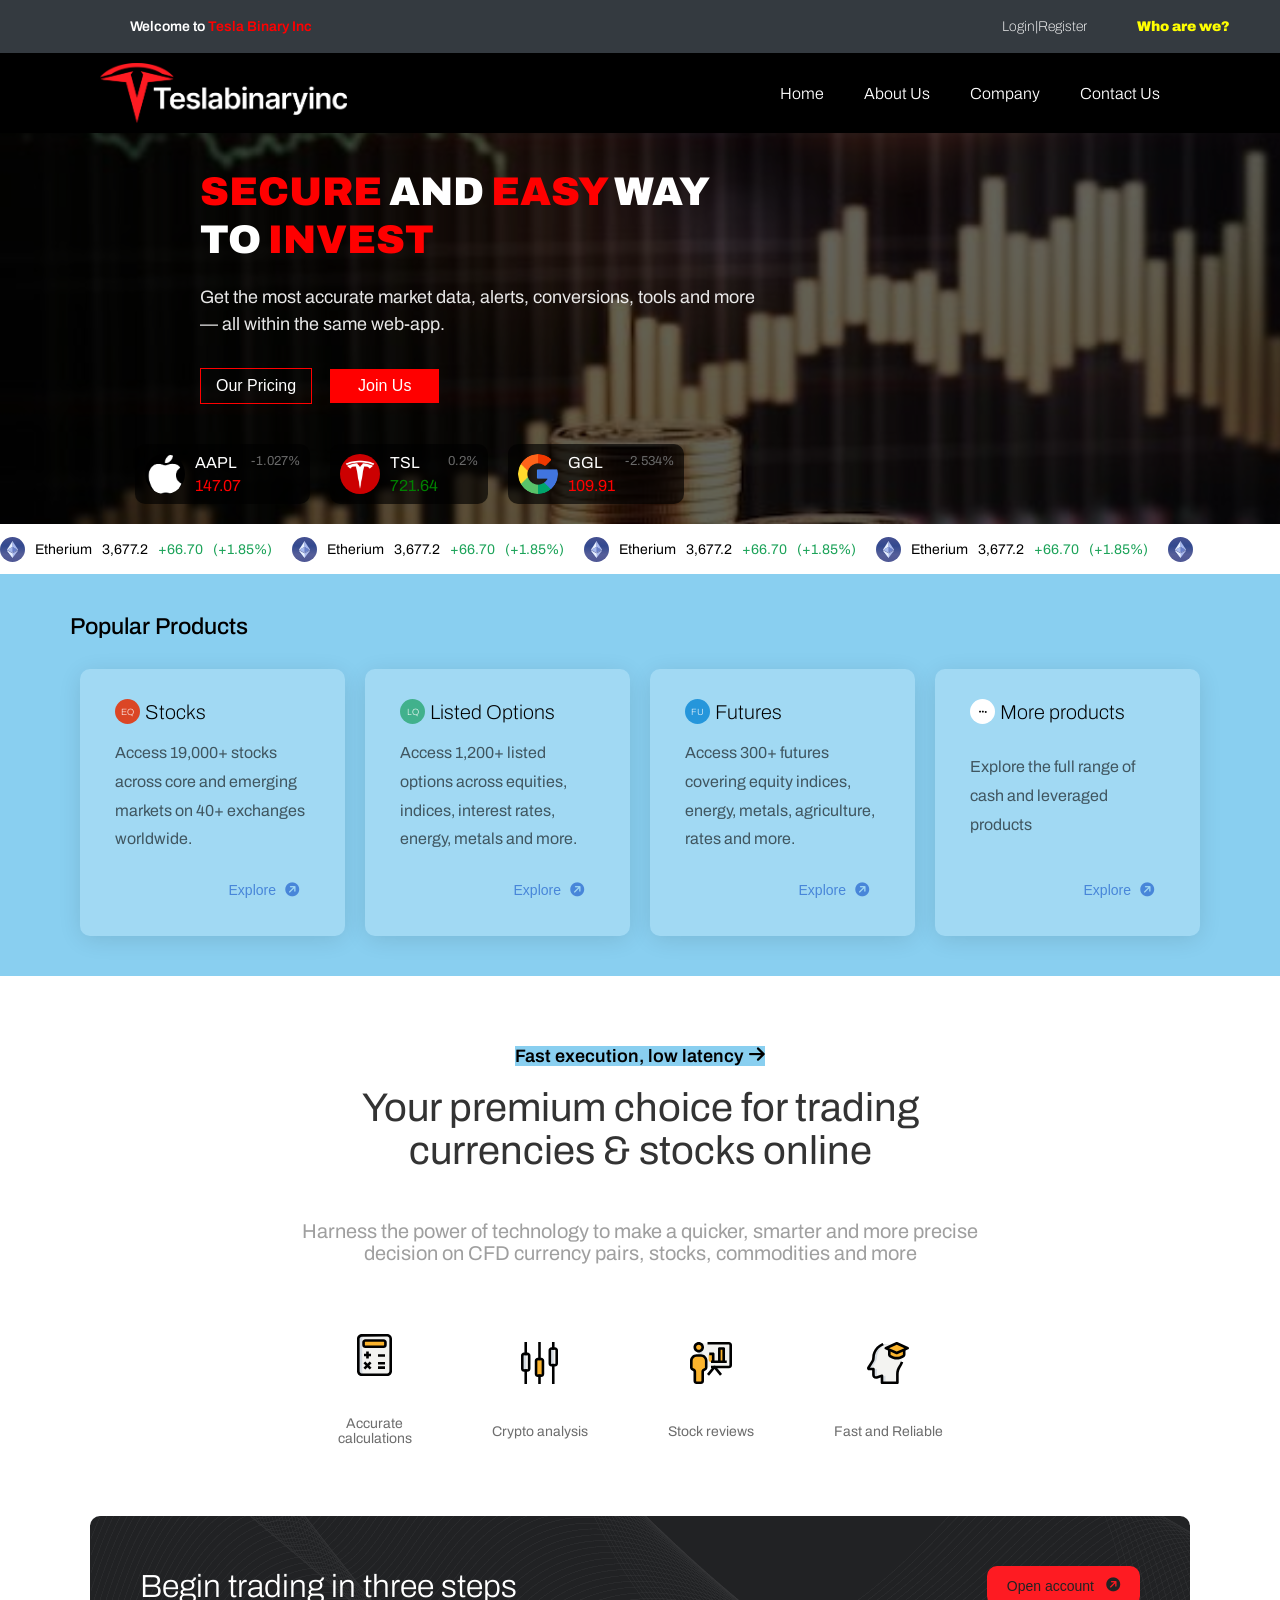
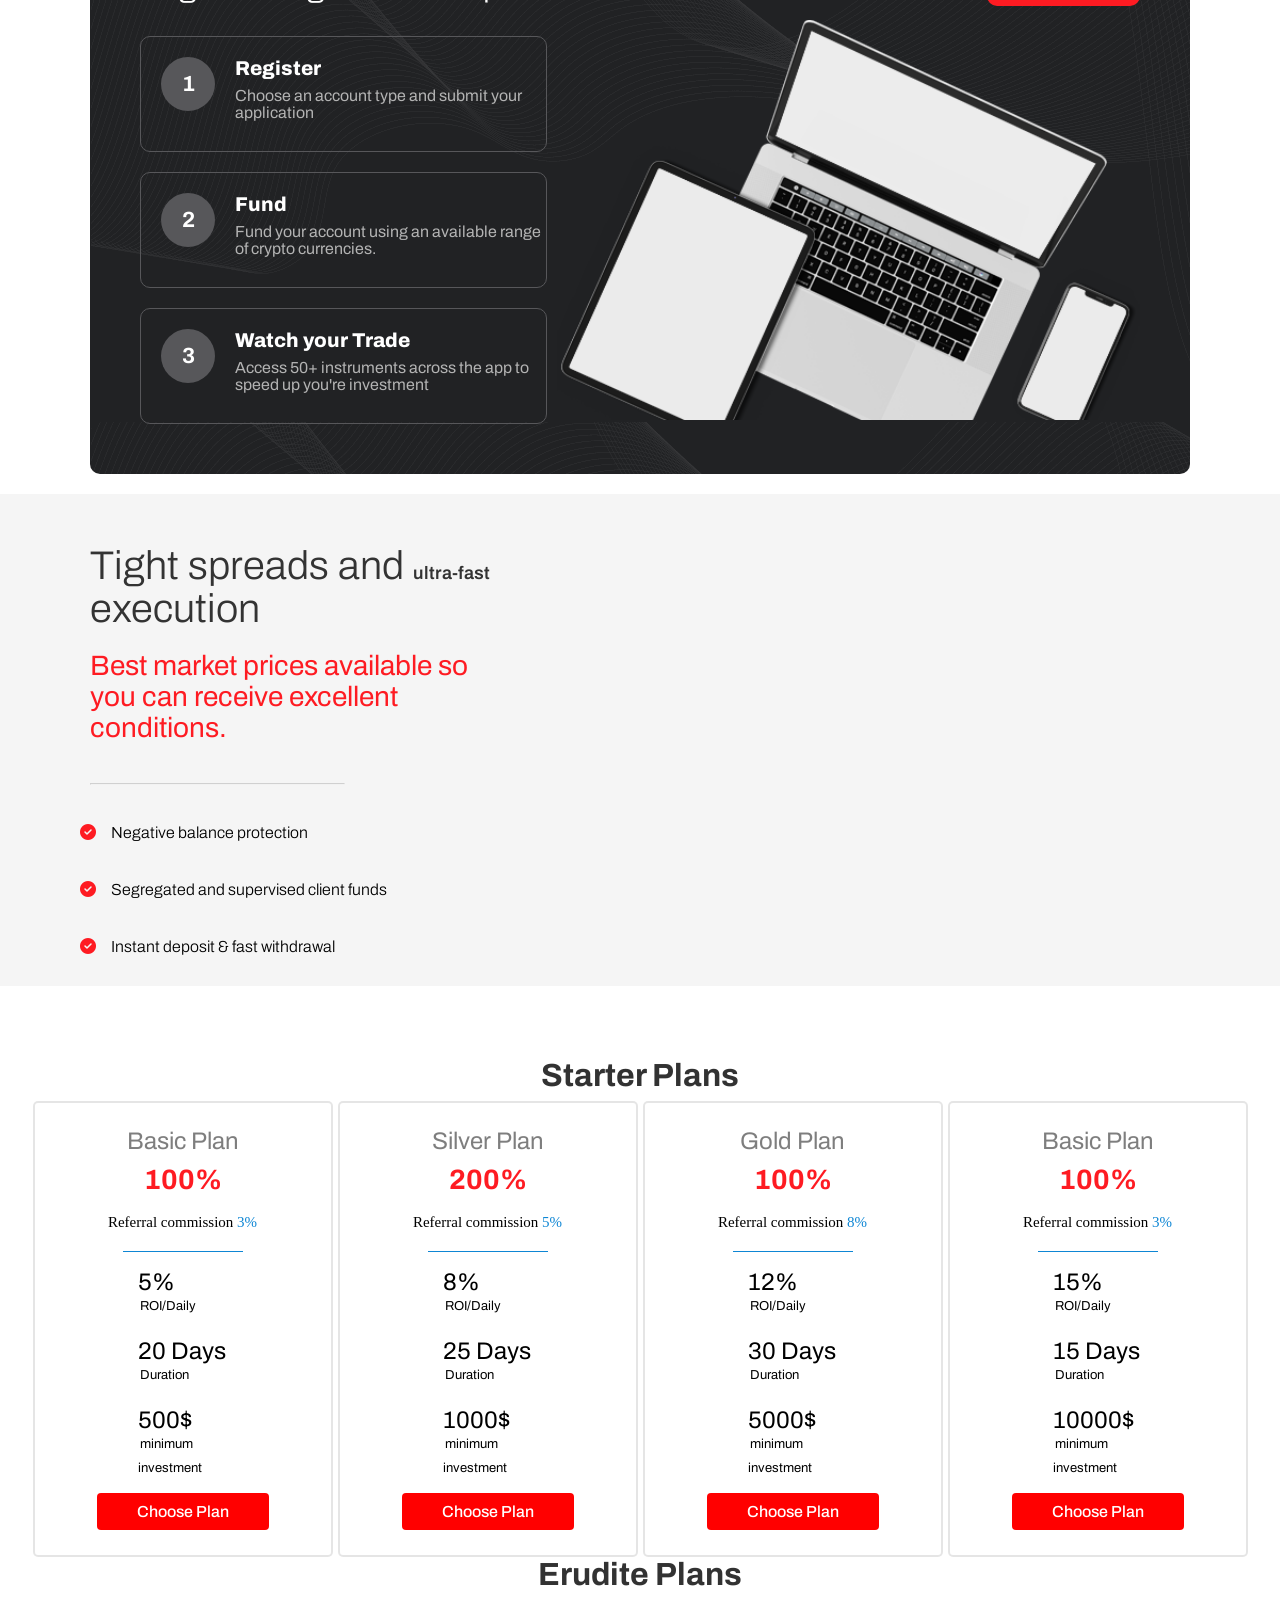
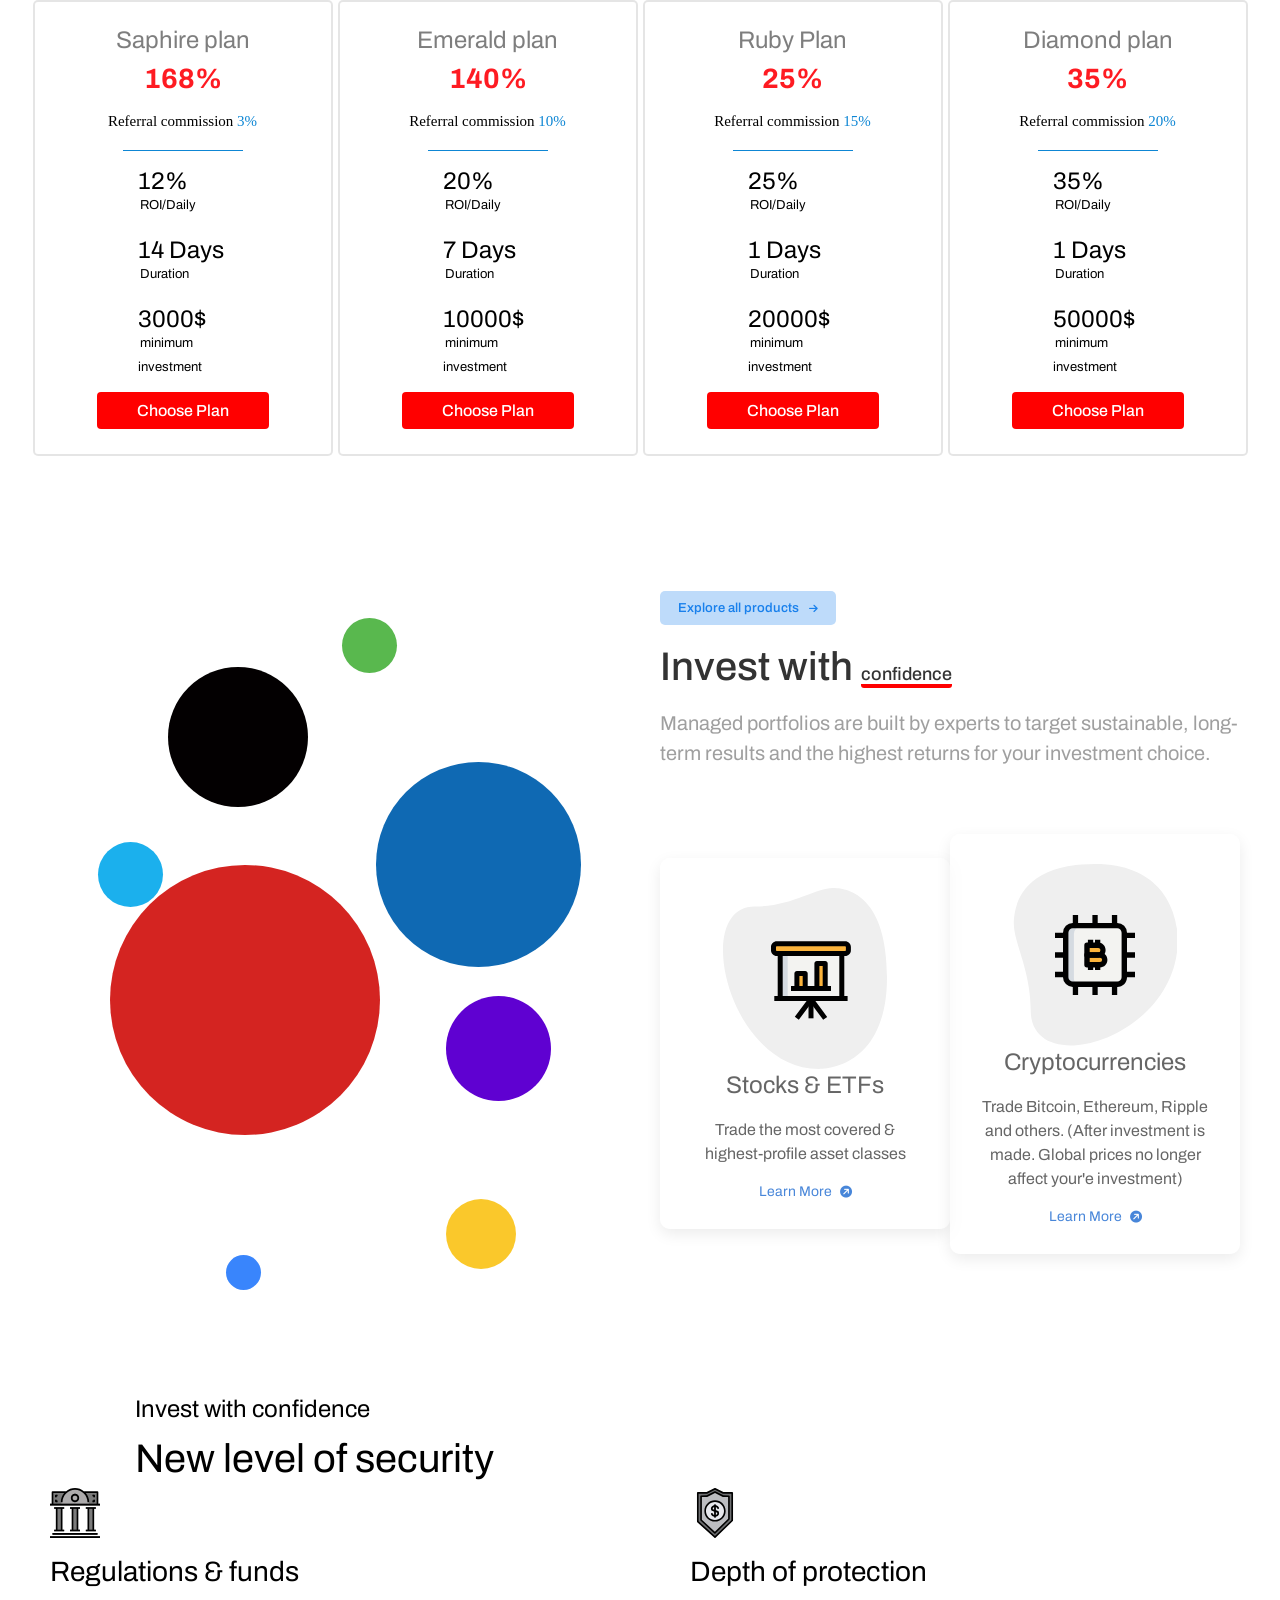
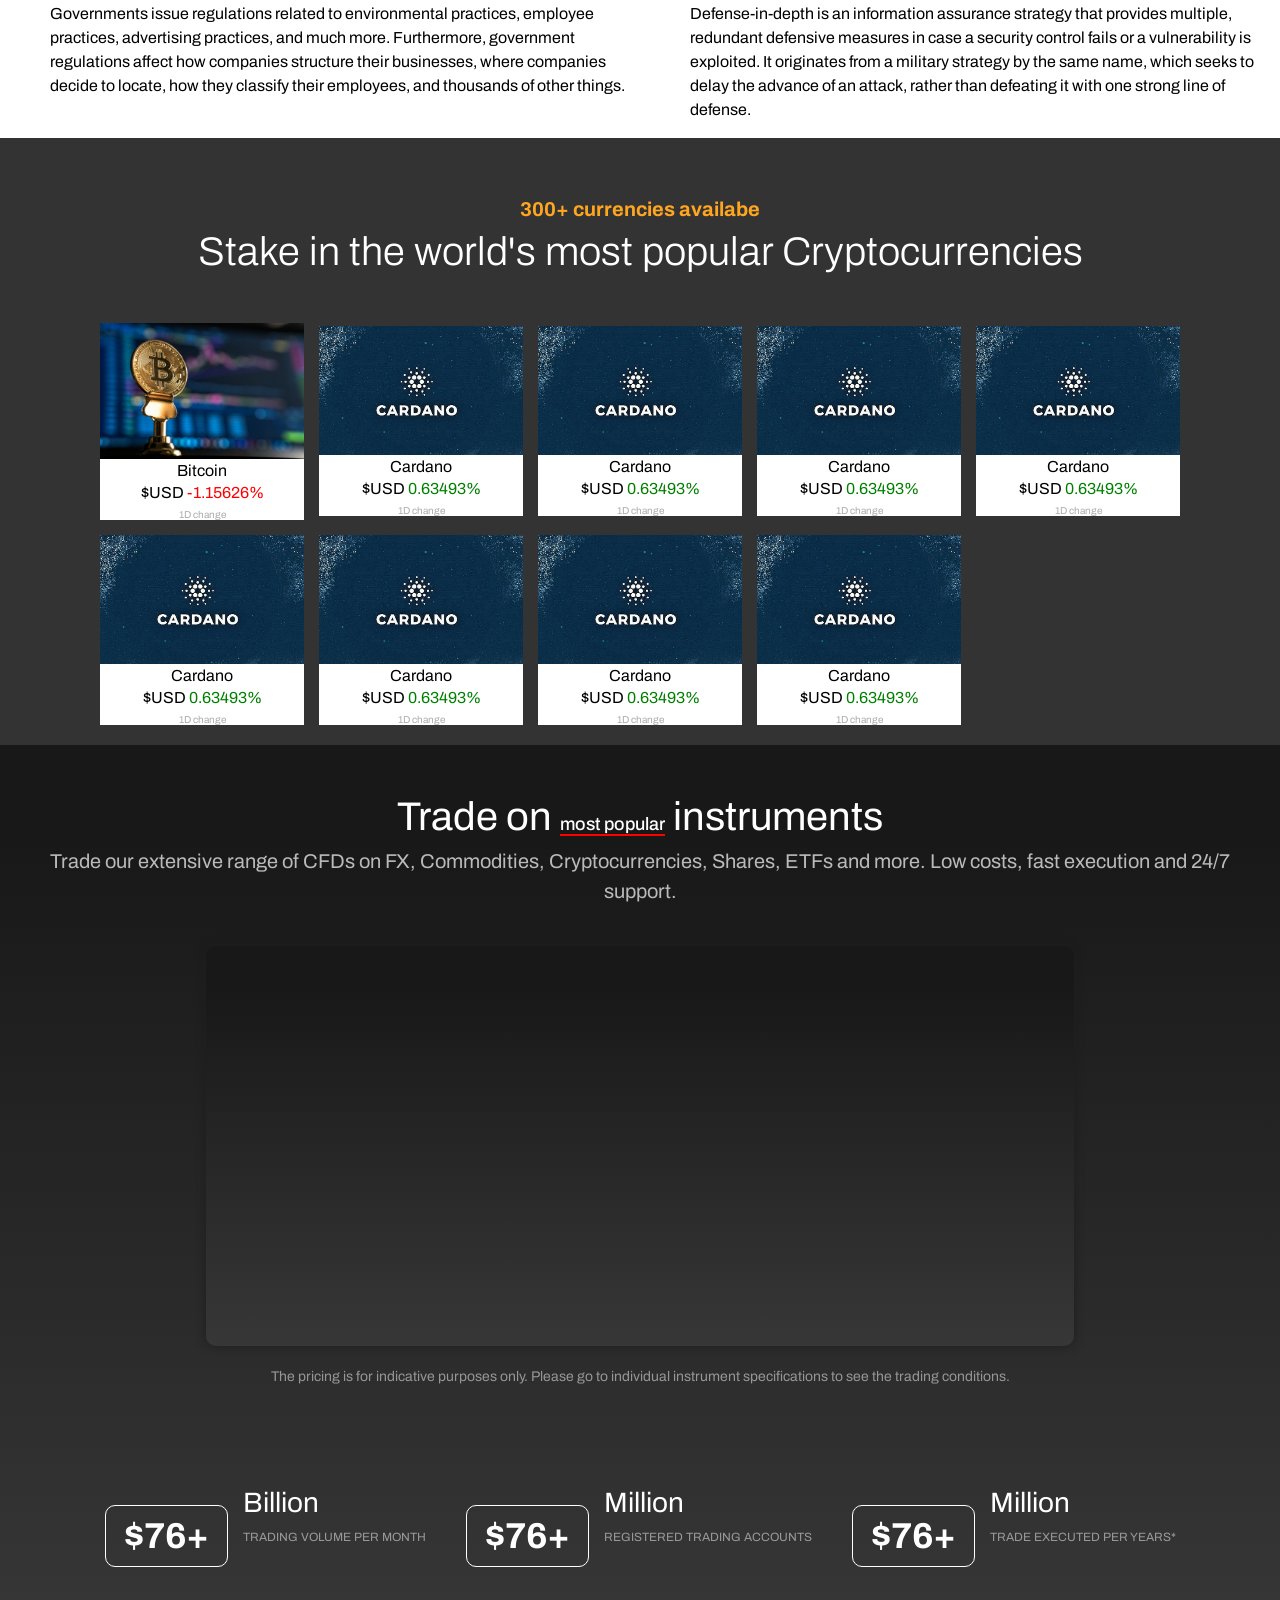
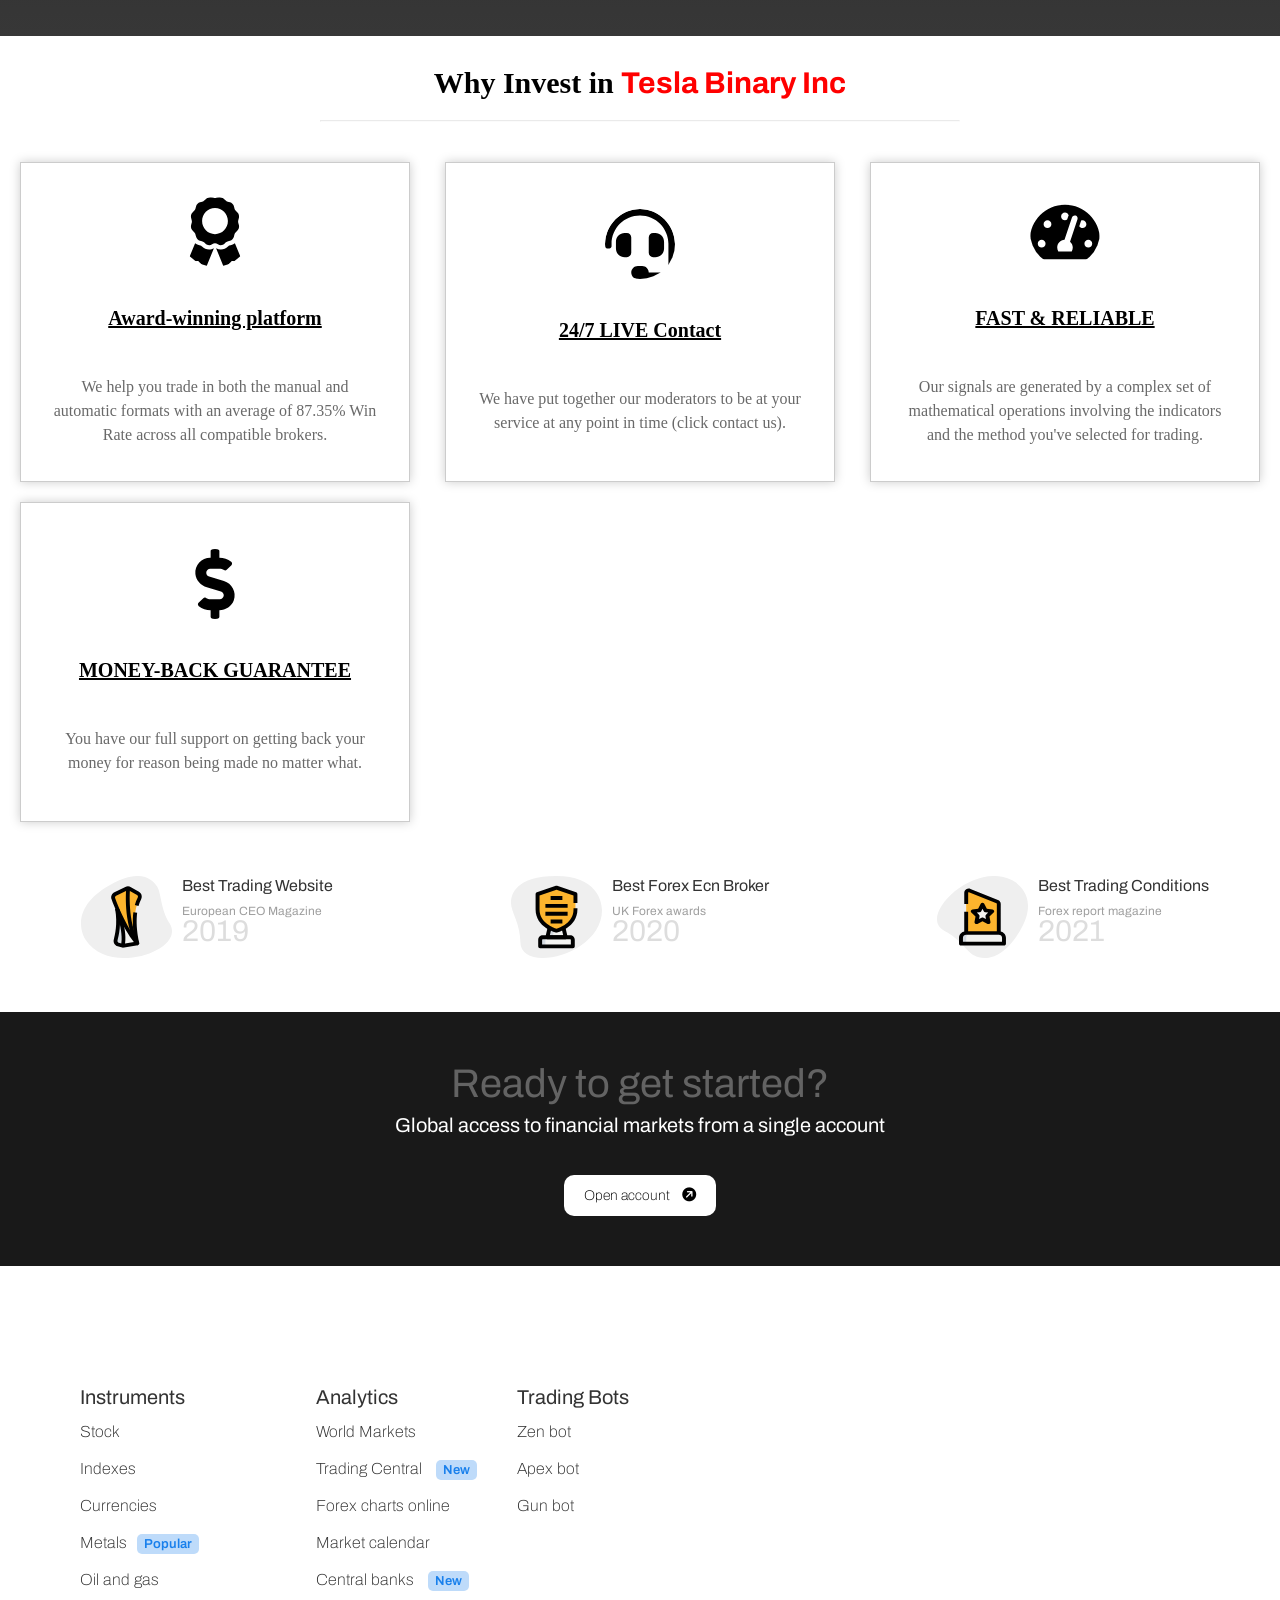
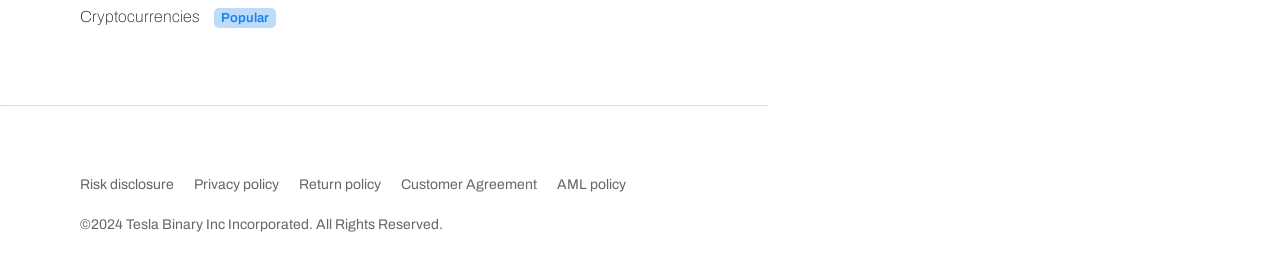
<file: index.html>
<!DOCTYPE html>
<html lang="en">

<head>
    <meta charset="UTF-8">
    <meta name="viewport" content="width=device-width, initial-scale=1.0">
    <title>Tesla Binary Inc</title>
    <link rel="shortcut icon" href="assets/tesla.jpg" type="image/x-icon">
    <link rel="stylesheet" href="style.css">
    <link rel="stylesheet" href="https://cdnjs.cloudflare.com/ajax/libs/font-awesome/6.4.0/css/all.min.css">
</head>

<body>

    <!-- START A CONTAINER -->
    <div class="main">

        <!-- TOP NAVBAR -->
        <div class="top-nav">
            <div class="top-nav-left">
                <p>Welcome to <span>Tesla Binary Inc</span></p>
            </div>
            <div class="top-nav-right">
                <a href="#" class="log">Login|Register</a>
                <a href="#" class="who">Who are we?</a>
            </div>
        </div>

        <!-- MAIN NAVBAR -->
        <nav>
            <img src="assets/2.png" alt="Tesla Logo">

            <ul>
                <li><a href="">Home</a></li>
                <li><a href="">About Us</a></li>
                <li><a href="">Company</a></li>
                <li><a href="">Contact Us</a></li>
            </ul>
        </nav>

        <!-- HERO SESSION -->
        <div class="hero">

            <div class="hero-word">
                <h1><span>SECURE</span> AND <span>EASY</span> WAY <br>
                    TO <span>INVEST</span></h1>
                <p>
                    Get the most accurate market data, alerts, conversions, tools and more <br>
                    — all within the same web-app.
                </p>
                <div class="hero-btns">
                    <button class="hero-btn btn1">Our Pricing</button>
                    <button class="hero-btn btn2">Join Us</button>
                </div>
            </div>
            <div class="hero-cards">
                <div class="card">
                    <img src="assets/apple-logo.png" alt="">
                    <div class="card-info">
                        <p>AAPL</p>
                        <p class="loss">147.07</p>
                    </div>
                    <div class="percent">
                        <p>-1.027%</p>
                    </div>
                </div>
                <div class="card">
                    <img src="assets/tesla.jpg" alt="">
                    <div class="card-info">
                        <p>TSL</p>
                        <p class="gain">721.64</p>
                    </div>
                    <div class="percent">
                        <p>0.2%</p>
                    </div>
                </div>
                <div class="card">
                    <img src="assets/google.png" alt="">
                    <div class="card-info">
                        <p>GGL</p>
                        <p class="loss">109.91</p>
                    </div>
                    <div class="percent">
                        <p>-2.534%</p>
                    </div>
                </div>
            </div>

        </div>



        <!-- SLIDE BAR -->
        <div class="slide">
            <div class="slide-item">
                <img src="assets/XTVCETH.svg" alt="">
                <p>Etherium</p>
                <p>3,677.2</p>
                <p class="gain">+66.70</p>
                <p class="gain">(+1.85%)</p>
            </div>
            <div class="slide-item">
                <img src="assets/XTVCETH.svg" alt="">
                <p>Etherium</p>
                <p>3,677.2</p>
                <p class="gain">+66.70</p>
                <p class="gain">(+1.85%)</p>
            </div>
            <div class="slide-item">
                <img src="assets/XTVCETH.svg" alt="">
                <p>Etherium</p>
                <p>3,677.2</p>
                <p class="gain">+66.70</p>
                <p class="gain">(+1.85%)</p>
            </div>
            <div class="slide-item">
                <img src="assets/XTVCETH.svg" alt="">
                <p>Etherium</p>
                <p>3,677.2</p>
                <p class="gain">+66.70</p>
                <p class="gain">(+1.85%)</p>
            </div>
            <!-- Duplicate for seamless loop -->
            <div class="slide-item">
                <img src="assets/XTVCETH.svg" alt="">
                <!-- <p>Etherium</p>
                <p>3,677.2</p>
                <p class="gain">+66.70</p>
                <p class="gain">(+1.85%)</p> -->
            </div>
            <!-- <div class="slide-item">
                <img src="assets/XTVCETH.svg" alt="">
                <p>Etherium</p>
                <p>3,677.2</p>
                <p class="gain">+66.70</p>
                <p class="gain">(+1.85%)</p>
            </div>
            <div class="slide-item">
                <img src="assets/XTVCETH.svg" alt="">
                <p>Etherium</p>
                <p>3,677.2</p>
                <p class="gain">+66.70</p>
                <p class="gain">(+1.85%)</p>
            </div>
            <div class="slide-item">
                <img src="assets/XTVCETH.svg" alt="">
                <p>Etherium</p>
                <p>3,677.2</p>
                <p class="gain">+66.70</p>
                <p class="gain">(+1.85%)</p>
            </div> -->
        </div>


        <!-- PRODUCT SECTION -->

        <div class="product">
            <h2>Popular Products</h2>
            <div class="product-cards">

                <div class="product-card">
                    <div class="card-head">
                        <div class="product-logo logo1">EQ</div>
                        <h3>Stocks</h3>
                    </div>
                    <p>
                        Access 19,000+ stocks across core and emerging markets on 40+ exchanges worldwide.
                    </p>
                    <a href="#" class="product-btn btn1">
                        Explore
                        <i class="fas fa-arrow-circle-right"></i>
                    </a>
                </div>

                <div class="product-card">
                    <div class="card-head">
                        <div class="product-logo logo2">LQ</div>
                        <h3>Listed Options</h3>
                    </div>
                    <p>Access 1,200+ listed options across equities, indices, interest rates, energy, metals and more.
                    </p>
                    <a href="#" class="product-btn btn2">Explore <i class="fas fa-arrow-circle-right"></i></a>
                </div>

                <div class="product-card">
                    <div class="card-head">
                        <div class="product-logo logo3">FU</div>
                        <h3>Futures</h3>
                    </div>
                    <p>Access 300+ futures covering equity indices, energy, metals, agriculture, rates and more.</p>
                    <a href="#" class="product-btn btn3">Explore <i class="fas fa-arrow-circle-right"></i></a>
                </div>

                <div class="product-card">
                    <div class="card-head">
                        <div class="product-logo logo4"><i class="fas fa-ellipsis-h"></i></div>
                        <h3>More products</h3>
                    </div>
                    <p>Explore the full range of cash and leveraged products</p>
                    <a href="#" class="product-btn btn4">Explore <i class="fas fa-arrow-circle-right"></i></a>
                </div>
            </div>
        </div>


        <!-- PREMIUM SECTION -->

        <div class="premium">

            <span>Fast execution, low latency<i class="fas fa-arrow-right"> </i> </span>

            <h2>Your premium choice for trading <br>currencies & stocks online</h2>
            <p>Harness the power of technology to make a quicker, smarter and more precise <br>
                decision on CFD currency pairs, stocks, commodities and more</p>

            <div class="premium-img-container">
                <div class="premium-img">
                    <img src="assets/in-equity-2-icon-1.svg" alt="Premium Access">
                    <p>Accurate <br>calculations</p>
                </div>
                <div class="premium-img">
                    <img src="assets/in-equity-2-icon-2.svg" alt="Premium Access">
                    <p>Crypto analysis</p>
                </div>
                <div class="premium-img">
                    <img src="assets/in-equity-2-icon-3.svg" alt="Premium Access">
                    <p>Stock reviews</p>
                </div>
                <div class="premium-img">
                    <img src="assets/in-equity-2-icon-4.svg" alt="Premium Access">
                    <p>Fast and Reliable</p>
                </div>

            </div>

        </div>


        <!-- STEPS SECTION -->

        <div class="steps">

            <div class="steps-card">
                <div class="steps-head">
                    <h2>Begin trading in three steps</h2>
                    <button>Open account<i class="fas fa-arrow-circle-right"></i></button>
                </div>
                <div class="step-main">
                    <div class="step-main-left">
                        <div class="step-box">
                            <div class="box-num">
                                <p class="num">1</p>
                            </div>
                            <div class="box-text">
                                <h3>Register</h3>
                                <p>Choose an account type and submit your application</p>
                            </div>
                        </div>
                        <div class="step-box">
                            <div class="box-num">
                                <p class="num">2</p>
                            </div>
                            <div class="box-text">
                                <h3>Fund</h3>
                                <p>Fund your account using an available range of crypto currencies.</p>
                            </div>
                        </div>
                        <div class="step-box">
                            <div class="box-num">
                                <p class="num">3</p>
                            </div>
                            <div class="box-text">
                                <h3>Watch your Trade</h3>
                                <p>Access 50+ instruments across the app to speed up you're investment</p>
                            </div>
                        </div>
                    </div>
                    <div class="step-main-right">
                        <img src="assets/in-equity-12-mockup (1).png" alt="">
                    </div>
                </div>
            </div>

        </div>


        <!--EXECUTION SECTION -->

        <div class="execution">
            <div class="exe-left">
                <h1>Tight spreads and <span>ultra-fast</span> execution</h1>
                <p>Best market prices available so <br> you can receive excellent <br> conditions.</p>
                <hr>
                <ul>
                    <li><i class="fa-solid fa-circle-check"></i>Negative balance protection</li>
                    <li><i class="fa-solid fa-circle-check"></i>Segregated and supervised client funds</li>
                    <li><i class="fa-solid fa-circle-check"></i>Instant deposit & fast withdrawal</li>
                </ul>
            </div>
            <div class="exe-right">
                <!-- TRADINGVIEW CHART WIDGET -->
                <div class="tradingview-widget">
                    <div id="tradingview_chart">
                        <!-- <iframe title="symbol overview TradingView widget" lang="en" id="tradingview_821e0" frameborder="0"
                allowtransparency="true" scrolling="no"
                src="https://s.tradingview.com/embed-widget/symbol-overview/?locale=en#%7B%22symbols%22%3A%5B%5B%22GOOGL%7C1Y%22%5D%5D%2C%22width%22%3A%22100%25%22%2C%22height%22%3A%22387px%22%2C%22colorTheme%22%3A%22dark%22%2C%22gridLineColor%22%3A%22rgba(42%2C%2046%2C%2057%2C%200)%22%2C%22fontColor%22%3A%22%23787b86%22%2C%22scalePosition%22%3A%22no%22%2C%22scaleMode%22%3A%22Normal%22%2C%22chartType%22%3A%22area%22%2C%22lineColor%22%3A%22%232962ff%22%2C%22topColor%22%3A%22rgba(41%2C%2098%2C%20255%2C%200.3)%22%2C%22bottomColor%22%3A%22rgba(41%2C%2098%2C%20255%2C%200)%22%2C%22fontFamily%22%3A%22Trebuchet%20MS%2C%20sans-serif%22%2C%22isTransparent%22%3Atrue%2C%22showFloatingTooltip%22%3Atrue%2C%22page-uri%22%3A%22www.teslabinaryinc.com%2F%23%22%2C%22utm_source%22%3A%22www.teslabinaryinc.com%22%2C%22utm_medium%22%3A%22widget%22%2C%22utm_campaign%22%3A%22symbol-overview%22%7D"
                style="margin: 0px !important; padding: 0px !important; width: 100%; height: 387px;"></iframe> -->
                    </div>
                    <script src="https://s3.tradingview.com/tv.js"></script>
                    <script>
                        new TradingView.MediumWidget(
                            {
                                "symbols": [
                                    [
                                        "GOOGL|1Y"
                                    ]
                                ],
                                "chartOnly": false,
                                "width": "100%",
                                "height": "387",
                                "locale": "en",
                                "colorTheme": "dark",
                                "gridLineColor": "rgba(42, 46, 57, 0)",
                                "fontColor": "#787b86",
                                "isTransparent": true,
                                "autosize": true,
                                "showFloatingTooltip": true,
                                "scalePosition": "no",
                                "scaleMode": "Normal",
                                "fontFamily": "Trebuchet MS, sans-serif",
                                "noTimeScale": false,
                                "chartType": "area",
                                "lineColor": "#2962ff",
                                "bottomColor": "rgba(41, 98, 255, 0)",
                                "topColor": "rgba(41, 98, 255, 0.3)",
                                "container_id": "tradingview-widget"
                            }
                        );</script>
                </div>
            </div>
        </div>


        <!-- PLAN SECTION -->

        <div class="plan">
            <div class="plan-main">
                <h1>Starter Plans</h1>
                <div class="plan-cards">
                    <div class="plan-card">
                        <h2>Basic Plan</h2>
                        <h3>100%</h3>
                        <p>Referral commission <span>3%</span></p>
                        <ul>
                            <li>
                                5%
                                <br><span>ROI/Daily</span>
                            </li>
                            <li>
                                20 Days
                                <br><span>Duration</span>
                            </li>
                            <li>
                                500$
                                <br><span>minimum investment</span>
                            </li>
                        </ul>
                        <button>Choose Plan</button>
                    </div>
                    <div class="plan-card">
                        <h2>Silver Plan</h2>
                        <h3>200%</h3>
                        <p>Referral commission <span>5%</span></p>
                        <ul>
                            <li>
                                8%
                                <br><span>ROI/Daily</span>
                            </li>
                            <li>
                                25 Days
                                <br><span>Duration</span>
                            </li>
                            <li>
                                1000$
                                <br><span>minimum investment</span>
                            </li>
                        </ul>
                        <button>Choose Plan</button>
                    </div>
                    <div class="plan-card">
                        <h2>Gold Plan</h2>
                        <h3>100%</h3>
                        <p>Referral commission <span>8%</span></p>
                        <ul>
                            <li>
                                12%
                                <br><span>ROI/Daily</span>
                            </li>
                            <li>
                                30 Days
                                <br><span>Duration</span>
                            </li>
                            <li>
                                5000$
                                <br><span>minimum investment</span>
                            </li>
                        </ul>
                        <button>Choose Plan</button>
                    </div>
                    <div class="plan-card">
                        <h2>Basic Plan</h2>
                        <h3>100%</h3>
                        <p>Referral commission <span>3%</span></p>
                        <ul>
                            <li>
                                15%
                                <br><span>ROI/Daily</span>
                            </li>
                            <li>
                                15 Days
                                <br><span>Duration</span>
                            </li>
                            <li>
                                10000$
                                <br><span>minimum investment</span>
                            </li>
                        </ul>
                        <button>Choose Plan</button>
                    </div>
                </div>
            </div>

            <!-- FOR THE SECOND BOXES -->
            <div class="plan-main">
                <h1>Erudite Plans</h1>
                <div class="plan-cards">
                    <div class="plan-card">
                        <h2>Saphire plan</h2>
                        <h3>168%</h3>
                        <p>Referral commission <span>3%</span></p>
                        <ul>
                            <li>
                                12%
                                <br><span>ROI/Daily</span>
                            </li>
                            <li>
                                14 Days
                                <br><span>Duration</span>
                            </li>
                            <li>
                                3000$
                                <br><span>minimum investment</span>
                            </li>
                        </ul>
                        <button>Choose Plan</button>
                    </div>
                    <div class="plan-card">
                        <h2>Emerald plan</h2>
                        <h3>140%</h3>
                        <p>Referral commission <span>10%</span></p>
                        <ul>
                            <li>
                                20%
                                <br><span>ROI/Daily</span>
                            </li>
                            <li>
                                7 Days
                                <br><span>Duration</span>
                            </li>
                            <li>
                                10000$
                                <br><span>minimum investment</span>
                            </li>
                        </ul>
                        <button>Choose Plan</button>
                    </div>
                    <div class="plan-card">
                        <h2>Ruby Plan</h2>
                        <h3>25%</h3>
                        <p>Referral commission <span>15%</span></p>
                        <ul>
                            <li>
                                25%
                                <br><span>ROI/Daily</span>
                            </li>
                            <li>
                                1 Days
                                <br><span>Duration</span>
                            </li>
                            <li>
                                20000$
                                <br><span>minimum investment</span>
                            </li>
                        </ul>
                        <button>Choose Plan</button>
                    </div>
                    <div class="plan-card">
                        <h2>Diamond plan</h2>
                        <h3>35%</h3>
                        <p>Referral commission <span>20%</span></p>
                        <ul>
                            <li>
                                35%
                                <br><span>ROI/Daily</span>
                            </li>
                            <li>
                                1 Days
                                <br><span>Duration</span>
                            </li>
                            <li>
                                50000$
                                <br><span>minimum investment</span>
                            </li>
                        </ul>
                        <button>Choose Plan</button>
                    </div>
                </div>

            </div>

        </div>


        <!-- explore section -->
        <div class="explore">
            <div class="explore-left">
                <div class="circle1">
                    <img src="assets/in-equity-7-symbol-1.svg" alt="" class="cir-img">
                </div>
                <div class="circle2">
                    <img src="assets/in-equity-7-symbol-2.svg" alt="" class="cir-img">
                </div>
                <div class="circle3">
                    <img src="assets/in-equity-7-symbol-3.svg" alt="" class="cir-img">
                </div>
                <div class="circle4">
                    <img src="assets/in-equity-7-symbol-4.svg" alt="" class="cir-img">
                </div>
                <div class="circle5"></div>
                <div class="circle6"></div>
                <div class="circle7"></div>
                <div class="circle8"></div>
            </div>
            <div class="explore-right">
                <span id="expo">Explore all products<i class="fas fa-arrow-right"></i></span>
                <h1>Invest with <span>confidence</span></h1>
                <p>Managed portfolios are built by experts to target sustainable, long-term results and the highest
                    returns for your investment choice.</p>
                <div class="right-box">
                    <div class="box1">
                        <img src="assets/in-equity-7-icon-1.svg" alt="">
                        <h3>Stocks & ETFs</h3>
                        <p>Trade the most covered & highest-profile asset classes</p>
                        <a href="#">Learn More<i class="fas fa-arrow-circle-right"></i></a>
                    </div>
                    <div class="box1">
                        <img src="assets/in-equity-7-icon-2.svg" alt="">
                        <h3>Cryptocurrencies</h3>
                        <p>Trade Bitcoin, Ethereum, Ripple and others. (After investment is made. Global prices no
                            longer affect your'e investment)</p>
                        <a href="#">Learn More<i class="fas fa-arrow-circle-right"></i></a>
                    </div>
                </div>
            </div>
        </div>


        <!-- SECURITY SECTION -->

        <div class="sec">
            <h3>Invest with confidence</h3>
            <h1>New level of security</h1>
            <div class="sec-box">
                <div class="sec1">
                    <img src="assets/strong regulatory.svg" alt="">
                    <h2>Regulations & funds</h2>
                    <p>Governments issue regulations related to environmental practices, employee practices, advertising
                        practices, and much more. Furthermore, government regulations affect how companies structure
                        their businesses, where companies decide to locate, how they classify their employees, and
                        thousands of other things.</p>
                </div>
                <div class="sec2">
                    <img src="assets/secure.svg" alt="">
                    <h2>Depth of protection</h2>
                    <p>Defense-in-depth is an information assurance strategy that provides multiple, redundant defensive
                        measures in case a security control fails or a vulnerability is exploited. It originates from a
                        military strategy by the same name, which seeks to delay the advance of an attack, rather than
                        defeating it with one strong line of defense.</p>
                </div>
            </div>
        </div>


        <!--  STAKE SECTION   -->

        <div class="stake">
            <p id="yellow">300+ currencies availabe</p>
            <h1>Stake in the world's most popular Cryptocurrencies</h1>
            <div class="stake-cards">
                <div class="stake-card">
                    <img src="assets/bitcoin (1).jpg" alt="">
                    <h3>Bitcoin</h3>
                    <p>$USD <span id="loss">-1.15626%</span></p>
                    <p class="below">1D change</p>
                </div>
                <div class="stake-card">
                    <img src="assets/cardano.jpg" alt="">
                    <h3>Cardano</h3>
                    <p>$USD <span id="gain">0.63493%</span></p>
                    <p class="below">1D change</p>
                </div>
                <div class="stake-card">
                    <img src="assets/cardano.jpg" alt="">
                    <h3>Cardano</h3>
                    <p>$USD <span id="gain">0.63493%</span></p>
                    <p class="below">1D change</p>
                </div>
                <div class="stake-card">
                    <img src="assets/cardano.jpg" alt="">
                    <h3>Cardano</h3>
                    <p>$USD <span id="gain">0.63493%</span></p>
                    <p class="below">1D change</p>
                </div>
                <div class="stake-card">
                    <img src="assets/cardano.jpg" alt="">
                    <h3>Cardano</h3>
                    <p>$USD <span id="gain">0.63493%</span></p>
                    <p class="below">1D change</p>
                </div>
                <div class="stake-card">
                    <img src="assets/cardano.jpg" alt="">
                    <h3>Cardano</h3>
                    <p>$USD <span id="gain">0.63493%</span></p>
                    <p class="below">1D change</p>
                </div>
                <div class="stake-card">
                    <img src="assets/cardano.jpg" alt="">
                    <h3>Cardano</h3>
                    <p>$USD <span id="gain">0.63493%</span></p>
                    <p class="below">1D change</p>
                </div>
                <div class="stake-card">
                    <img src="assets/cardano.jpg" alt="">
                    <h3>Cardano</h3>
                    <p>$USD <span id="gain">0.63493%</span></p>
                    <p class="below">1D change</p>
                </div>
                <div class="stake-card">
                    <img src="assets/cardano.jpg" alt="">
                    <h3>Cardano</h3>
                    <p>$USD <span id="gain">0.63493%</span></p>
                    <p class="below">1D change</p>
                </div>
            </div>
        </div>


        <!-- INSTRUMENT SECTION -->

        <div class="instru">
            <h1>Trade on <span>most popular</span> instruments</h1>
            <p>Trade our extensive range of CFDs on FX, Commodities, Cryptocurrencies, Shares, ETFs and
                more. Low costs, fast execution and 24/7 support.</p>
            <div class="outer-container">
                <div class="inner-container">
                    <div id="tradingview_a4d66" style="height: 100%;"><iframe title="symbol overview TradingView widget"
                            lang="en" id="tradingview_132cd" frameborder="0" allowtransparency="true" scrolling="no"
                            src="https://s.tradingview.com/embed-widget/symbol-overview/?locale=en#%7B%22symbols%22%3A%5B%5B%22Apple%22%2C%22AAPL%7C1D%22%5D%5D%2C%22width%22%3A%22100%25%22%2C%22height%22%3A%22100%25%22%2C%22colorTheme%22%3A%22light%22%2C%22gridLineColor%22%3A%22rgba(240%2C%20243%2C%20250%2C%200.06)%22%2C%22fontColor%22%3A%22%23787b86%22%2C%22scalePosition%22%3A%22right%22%2C%22scaleMode%22%3A%22Normal%22%2C%22chartType%22%3A%22line%22%2C%22fontFamily%22%3A%22-apple-system%2C%20BlinkMacSystemFont%2C%20Trebuchet%20MS%2C%20Roboto%2C%20Ubuntu%2C%20sans-serif%22%2C%22valuesTracking%22%3A%221%22%2C%22isTransparent%22%3Atrue%2C%22page-uri%22%3A%22www.teslabinaryinc.com%2F%23%22%2C%22utm_source%22%3A%22www.teslabinaryinc.com%22%2C%22utm_medium%22%3A%22widget_new%22%2C%22utm_campaign%22%3A%22symbol-overview%22%7D"
                            style="margin: 0px !important; padding: 0px !important; width: 100%; height: 100%;"></iframe>
                    </div>
                    <div class="tradingview-widget-copyright" style="width: 100%;"><a
                            href="https://www.tradingview.com/symbols/AAPL/?utm_source=www.teslabinaryinc.com&amp;utm_medium=widget_new&amp;utm_campaign=symbol-overview"
                            rel="noopener" target="_blank"></a></div>
                    <script type="text/javascript" src="https://s3.tradingview.com/tv.js"></script>
                    <script type="text/javascript">
                        new TradingView.MediumWidget(
                            {
                                "symbols": [
                                    [
                                        "Apple",
                                        "AAPL|1D"
                                    ]
                                ],
                                "chartOnly": false,
                                "width": "100%",
                                "height": "100%",
                                "locale": "en",
                                "colorTheme": "light",
                                "isTransparent": true,
                                "autosize": true,
                                "showVolume": false,
                                "hideDateRanges": false,
                                "scalePosition": "right",
                                "scaleMode": "Normal",
                                "fontFamily": "-apple-system, BlinkMacSystemFont, Trebuchet MS, Roboto, Ubuntu, sans-serif",
                                "noTimeScale": false,
                                "valuesTracking": "1",
                                "chartType": "line",
                                "fontColor": "#787b86",
                                "gridLineColor": "rgba(240, 243, 250, 0.06)",
                                "container_id": "tradingview_a4d66",
                                "colorTheme": "light"
                            }
                        );
                    </script>
                </div>
            </div>

            <p class="bottom">The pricing is for indicative purposes only. Please go to individual instrument
                specifications to see the
                trading conditions.</p>
            <div class="trade-boxes">
                <div class="trade-box">
                    <div class="num">$76+</div>
                    <div class="text">
                        <h3>Billion</h3>
                        <p>TRADING VOLUME PER MONTH</p>
                    </div>
                </div>
                <div class="trade-box">
                    <div class="num">$76+</div>
                    <div class="text">
                        <h3>Million</h3>
                        <p>REGISTERED TRADING ACCOUNTS</p>
                    </div>
                </div>
                <div class="trade-box">
                    <div class="num">$76+</div>
                    <div class="text">
                        <h3>Million</h3>
                        <p>TRADE EXECUTED PER YEARS*</p>
                    </div>
                </div>
            </div>

        </div>


        <!-- WHY SECTION -->

        <div class="why">
            <h1>Why Invest in <span>Tesla Binary Inc</span></h1>
            <hr>
            <div class="boxes">
                <div class="box">
                    <img src="assets/award-solid.svg" alt="">
                    <h3>Award-winning platform</h3>
                    <p>
                        We help you trade in both the manual and automatic formats with an average of 87.35% Win Rate
                        across all compatible brokers.
                    </p>
                </div>
                <div class="box">
                    <img src="assets/headset-solid.svg" alt="">
                    <h3>24/7 LIVE Contact</h3>
                    <p>
                        We have put together our moderators to be at your service at any point in time (click contact
                        us).
                    </p>
                </div>
                <div class="box">
                    <img src="assets/tachometer-alt-solid.svg" alt="">
                    <h3>FAST & RELIABLE</h3>
                    <p>
                        Our signals are generated by a complex set of mathematical operations involving the indicators
                        and the method you've selected for trading.
                    </p>
                </div>
                <div class="box">
                    <img src="assets/dollar-sign-solid.svg" alt="">
                    <h3>MONEY-BACK GUARANTEE</h3>
                    <p>
                        You have our full support on getting back your money for reason being made no matter what.
                    </p>
                </div>
            </div>
            <div class="why-award-boxes">
                <div class="why-box">
                    <img src="assets/in-equity-5-award-1.svg" alt="">
                    <div class="text">
                        <h4>Best Trading Website</h4>
                        <p>European CEO Magazine</p>
                        <h2>2019</h2>
                    </div>
                </div>
                <div class="why-box">
                    <img src="assets/in-equity-5-award-2.svg" alt="">
                    <div class="text">
                        <h4>Best Forex Ecn Broker</h4>
                        <p>UK Forex awards</p>
                        <h2>2020</h2>
                    </div>
                </div>
                <div class="why-box">
                    <img src="assets/in-equity-5-award-3.svg" alt="">
                    <div class="text">
                        <h4>Best Trading Conditions</h4>
                        <p>Forex report magazine</p>
                        <h2>2021</h2>
                    </div>
                </div>
            </div>
        </div>


        <!-- GET STARTED SECTION -->

        <div class="get-start">
            <h1>Ready to get started?</h1>
            <p>Global access to financial markets from a single account</p>
            <button>Open account<i class="fas fa-arrow-circle-right"></i></button>
        </div>


        <!-- SUB FOOTER SECTION -->

        <div class="sub-footer">
            <div class="footer-box">
                <h2>Instruments</h2>
                <ul>
                    <li><a href="#">Stock</a></li>
                    <li><a href="#">Indexes</a></li>
                    <li><a href="#">Currencies</a></li>
                    <li><a href="#">Metals<span>Popular</span></a></li>
                    <li><a href="#">Oil and gas</a></li>
                    <li><a href="#">Cryptocurrencies <span>Popular</span></a></li>
                </ul>
            </div>
            <div class="footer-box">
                <h2>Analytics</h2>
                <ul>
                    <li><a href="#">World Markets</a></li>
                    <li><a href="#">Trading Central <span>New</span></a></li>
                    <li><a href="#">Forex charts online</a></li>
                    <li><a href="#">Market calendar</a></li>
                    <li><a href="#">Central banks <span>New</span></a></li>
                </ul>
            </div>
            <div class="footer-box">
                <h2>Trading Bots</h2>
                <ul>
                    <li><a href="#">Zen bot</a></li>
                    <li><a href="#">Apex bot</a></li>
                    <li><a href="#">Gun bot</a></li>
                </ul>
            </div>
        </div>

        <hr class="hr-line">


        <!-- FOOTER -->

        <footer>
            <ul>
                <li>Risk disclosure</li>
                <li>Privacy policy</li>
                <li>Return policy</li>
                <li>Customer Agreement</li>
                <li>AML policy</li>
            </ul>
            <div class="footer1">
                <p>&copy;2024 Tesla Binary Inc Incorporated. All Rights Reserved.</p>   
            </div>
            
        </footer>




    </div> <!-- END OF CONTAINER  -->








</body>

</html>
</file>
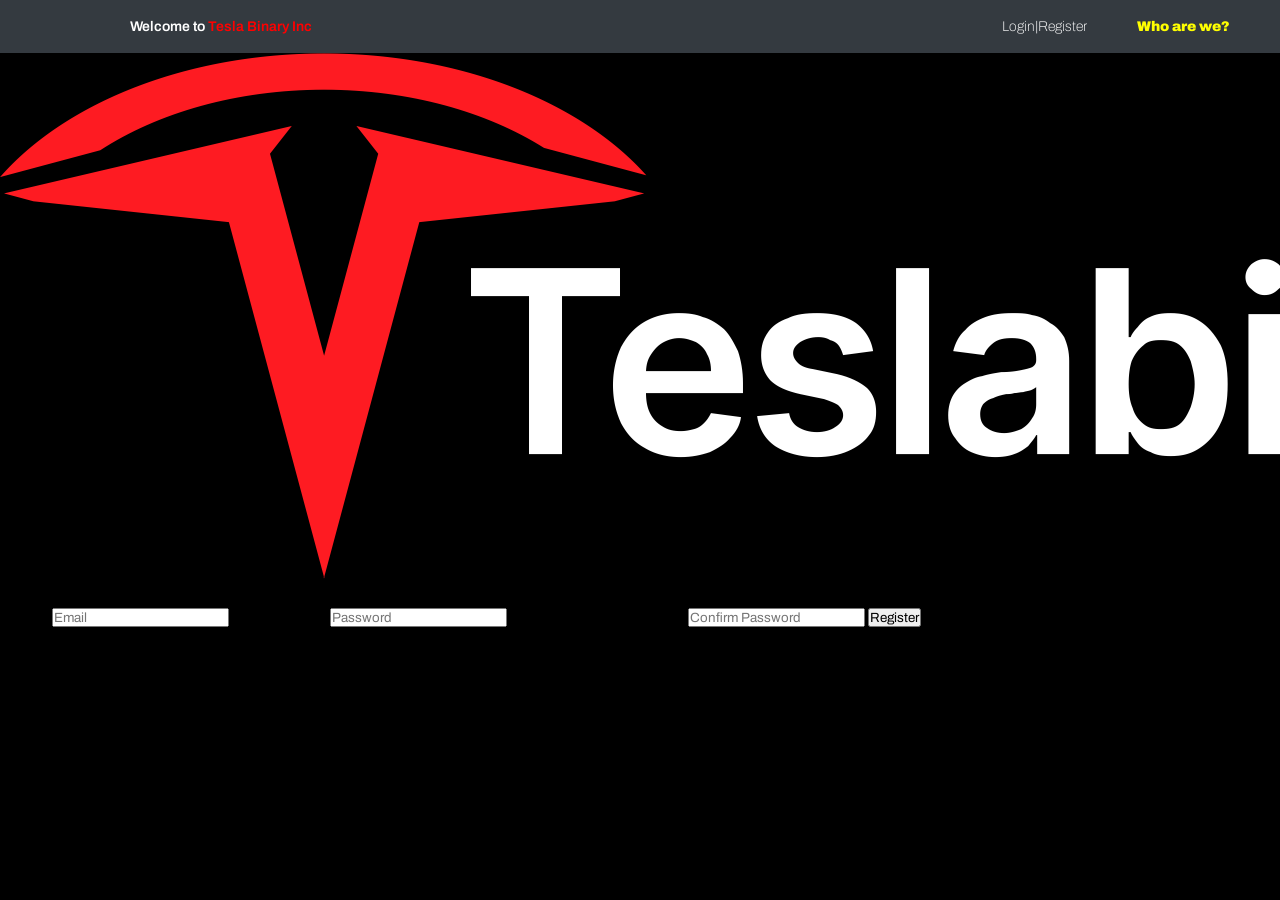
<file: reg.html>
<!DOCTYPE html>
<html lang="en">

<head>
    <meta charset="UTF-8">
    <meta name="viewport" content="width=device-width, initial-scale=1.0">
    <title>Document</title>
    <link rel="stylesheet" href="style.css">
    <link rel="stylesheet" href="login.css">

</head>

<body>


    <!-- TOP NAVBAR -->
    <div class="top-nav">
        <div class="top-nav-left">
            <p>Welcome to <span>Tesla Binary Inc</span></p>
        </div>
        <div class="top-nav-right">
            <a href="#" class="log">Login|Register</a>
            <a href="#" class="who">Who are we?</a>
        </div>
    </div>

    <!-- THE FORM -->
    <form>
        <div class="form-logo">
            <img src="assets/2.png" alt="Tesla Logo">
        </div>
        <h2>Register Here</h2>
        <label>EMAIL</label>
        <input type="email" placeholder="Email" required>
        <label>PASSWORD</label>
        <input type="password" placeholder="Password" required>
        <label>CONFIRM PASSWORD</label>
        <input type="password" placeholder="Confirm Password" required>
        <button type="submit">Register</button>

    </form>


</body>

</html>
</file>
<file: style.css>
@import url('https://fonts.googleapis.com/css2?family=Archivo:wght@400;500;600;700&display=swap');

*{
    margin: 0;
    padding: 0;
    box-sizing: border-box;
    font-family: 'Archivo', sans-serif;
}
*::-webkit-scrollbar{
    display: none;
}

a{
    text-decoration: none;
}

.fa-arrow-circle-right{
    transform: rotate(-45deg);
    transition: all .2s ease-in-out;
}

    /* TOP NAVBAR */

.top-nav{
    display: flex;
    justify-content: space-between;
    align-items: center;
    padding: 19px 50px 19px 130px;
    background-color: rgb(52, 58, 64);
    color: white;
    font-size: 15px;
}
.top-nav .top-nav-left{
    font-weight: 600;
    font-size: 14px;
}
.top-nav .top-nav-left span{
    color: red;
}
.top-nav .top-nav-right{
    display: flex;
    gap: 50px;
}
.top-nav .top-nav-right .log{
    color: white;
    font-weight: 100;
    font-size: 14px;
}
.top-nav .top-nav-right .who{
    color: yellow;
    font-weight: 900;
    font-size: 14px;
}


    /* MAIN NAVBAR */

.main nav{
    display: flex;
    justify-content: space-between;
    align-items: center;
    background-color: black;
    padding: 10px 120px 10px 100px;
}
.main nav img{
    height: 60px;
}
.main nav ul{
    display: flex;
    gap: 40px;
}
.main nav ul li a{
    color: white;
    font-size: 16px;
    font-weight: 300;
}


    /* HERO SECTION */

.main .hero{
    display: flex;
    flex-direction: column;
    justify-content: center;
    padding: 20px 135px;
    background-color: rgba(0, 0, 0, 0.616);
    background-image: url('assets/bg1.jpg');
    background-size: cover;
    background-repeat: no-repeat;
    background-attachment: fixed;
    background-position: center;
    background-blend-mode: multiply;
    overflow: hidden;
}
.main .hero .hero-word{
    padding-left: 65px;
    padding-top: 15px;
}
.main .hero .hero-word h1{
    font-size: 40px;
    font-weight: 900;
    line-height: 1.2;
    margin-bottom: 20px;
    color: white;
}
.main .hero .hero-word span{
    color: red;
}
.main .hero .hero-word p{
    color: white;
    font-size: 18px;
    margin-bottom: 30px;
    line-height: 1.5;
    opacity: 0.9;
}
.main .hero .hero-word .hero-btn{
    padding: 8px 15px;
    margin-right: 15px;
    background-color: red;
    color: white;
    font-size: 16px;
    border: none;
    cursor: pointer;
    font-family: sans-serif;
}
.main .hero .hero-word .btn1{
    background: transparent;
    border: 1px solid red;
}
.main .hero .hero-word .btn2{
    padding: 8px 28px;
}

.main .hero .hero-cards{
    display: flex;
    gap: 20px;
    margin-top: 40px;
}
.main .hero .hero-cards .card{
    display: flex;
    justify-content: space-around;
    gap: 10px;
    background-color: rgba(0, 0, 0, 0.651);
    padding: 10px;
    border-radius: 10px;
}
.main .hero .hero-cards .card img{
    height: 40px;
    border-radius: 100%;
}
.main .hero .hero-cards .card .card-info{
    color: white;
    display: flex;
    flex-direction: column;
    justify-content: space-between;
}
.main .hero .hero-cards .card .card-info .loss{
    color: red;
}
.main .hero .hero-cards .card .card-info .gain{
    color: green;
}
.main .hero .hero-cards .card .percent{
    color: rgb(105, 105, 105);
    font-size: 13px;
}


    /* SLIDE BAR */

.main .slide{
    display: flex;
    gap: 20px;
    animation: slide 20s linear infinite;
    overflow: hidden;
    width: 100%;
}

@keyframes slide {
    0% {
        transform: translateX(0);
    }
    100% {
        transform: translateX(-95.5%);
    }
}

.main .slide .slide-item{
    display: flex;
    justify-content: center;
    align-items: center;
    gap: 10px;
    font-size: 14px;
    height: 50px;
}
.main .slide img{
    height: 25px;
    border-radius: 50%;
}
.main .slide .gain{
    color: rgb(28, 163, 89);
}


    /* PRODUCT SECTION */

.main .product{
    padding: 40px 70px;
    background-color: rgb(137, 207, 240);
} 
.main .product h2{
    font-weight: 500;
    font-size: 23px;
    margin-bottom: 30px;
}
.main .product .product-cards{
    display: flex;
    justify-content: space-around;
    flex-wrap: wrap;
    gap: 20px;
    padding: 0 10px;
}
.main .product .product-cards .product-card{
    background: rgba(255, 255, 255, 0.2);
    padding: 30px;
    border-radius: 10px;
    flex: 1;
    box-shadow: 0px 4px 25px -2px rgba(0, 0, 0, 0.12);
}
.main .product .product-cards .product-card .card-head{
    display: flex;
    align-items: center;
    gap: 10px;
    margin-bottom: 15px;
}
.main .product .product-cards .product-card .product-logo{
    background-color: white;
    color: black;
    font-weight: 200;
    width: 25px;
    height: 25px;
    display: flex;
    justify-content: center;
    align-items: center;
    border-radius: 100%;
    font-size: 9px;
    position: relative;
    right: -5px;
}
.main .product .product-cards .product-card .product-logo.logo1{
    background-color: rgb(219, 70, 37);
    color: white;
}
.main .product .product-cards .product-card .product-logo.logo2{
    background-color: rgb(65, 177, 140);
    color: white;
}
.main .product .product-cards .product-card .product-logo.logo3{
    background-color: rgb(37, 150, 219);
    color: white;
}
.main .product .product-cards .product-card .card-head h3{
    font-size: 20px;
    font-weight: 200;
}
.main .product .product-cards .product-card p{
    font-size: 16px;
    padding: 0 5px 0 5px;
    margin-bottom: 20px;
    line-height: 1.8;
    opacity: 0.6;
}
.main .product .product-cards .product-card{
    display: flex;
    flex-direction: column;
    justify-content: space-between;
}
.main .product .product-cards .product-card .product-btn{
    display: flex;
    gap: 10px;
    justify-content: end;
    padding: 8px 15px;
    color: rgb(72, 134, 217);
    font-size: 14px;
    border: none;
    cursor: pointer;
    font-family: sans-serif;
    font-weight: 500;
    transition: all .2s ease-in-out;
    /* text-align: right; */
}
.main .product .product-cards .product-card .product-btn:hover{
    text-decoration: underline;
}
.main .product .product-cards .product-card .product-btn:hover .fa-arrow-circle-right{
    transform: rotate(0deg)
}



    /* PREMIUM SECTION */

.main .premium{
    display: flex;
    justify-content: center;
    align-items: center;
    flex-direction: column;
    padding: 70px 0;
}
.main .premium span{
    display: flex;
    gap: 5px;
    background-color: rgb(137, 207, 240);
    font-size: 18px;
    font-weight: 600;
}
.main .premium h2{
    margin: 20px 0px 8px;
    font-size: 40px;
    color: #333333;
    text-align: center;
    font-weight: 400;
}
.main .premium p{
    font-size: 20px;
    color: #9f9f9f;
    margin-top: 40px;
    text-align: center;
}
.main .premium .premium-img-container{
    margin-top: 70px;
    display: flex;
    align-items: center;
    justify-content: center;
    gap: 80px;
}
.main .premium .premium-img-container .premium-img{
    /* text-align: center; */
    display: flex;
    align-items: center;
    justify-content: center;
    flex-direction: column;
}
.main .premium .premium-img-container img{
    height: 50px;
}
.main .premium .premium-img-container img:nth-child(1){
    height: 42px;
}
.main .premium .premium-img-container .premium-img p{
    font-size: 14px;
    color: #6d6d6d;
}


    /* STEPS SECTION */

.main .steps{
    padding: 0 90px 20px;
}
.main .steps .steps-card{
    padding: 50px;
    background-color: rgb(33, 34, 36);
    border-radius: 10px;
    background-image: url(assets/in-equity-12-bg.png);
}
.main .steps .steps-card .steps-head{
    display: flex;
    align-items: center;
    justify-content: space-between;
}
.main .steps .steps-card .steps-head h2{
    color: white;
    font-size: 32px;
    font-weight: 300;
}
.main .steps .steps-card .steps-head button{
    padding: 12px 20px;
    background-color: #fe1b22;
    color: rgb(35, 35, 35);
    font-size: 14px;
    border: none;
    cursor: pointer;
    font-family: sans-serif;
    font-weight: 300;
    border-radius: 10px;
    display: flex;
    gap: 12px;
}
.main .steps .steps-card .steps-head button:hover .fa-arrow-circle-right{
    transform: rotate(0deg);
}
.main .steps .steps-card .step-main{
    display: flex;
    justify-content: space-between;
    align-items: center;
    gap: 10px;
    margin-top: 10px;
}
.main .steps .steps-card .step-main .step-main-left{
    color: white;
    flex: 0.9;
}
.main .steps .steps-card .step-main .step-main-left .step-box{
    display: flex;
    border: 1px solid #57575a;
    border-radius: 10px;
    margin-top: 20px;
    padding: 20px 0px 30px 20px;
    transition: all .3s ease-in-out;
}
/* .main .steps .steps-card .step-main .step-main-left .step-box .box-num{
} */
.main .steps .steps-card .step-main .step-main-left .step-box .box-num p{
    width: 54px;
    height: 54px;
    background: #57575a;
    border-radius: 50%;
    transition: all .3s ease-in-out;
    display: grid;
    place-content: center;
    font-size: 22px;
    font-weight: bold;
    color: #fff;
    margin-right: 20px;
}
.main .steps .steps-card .step-main .step-main-left .step-box:hover .num{
    background-color: #fe1b22;
    color: #333333;
}
.main .steps .steps-card .step-main .step-main-left .step-box .box-text
{
    display: flex;
    flex-direction: column;
    justify-content: center;
    gap: 8px;
}
.main .steps .steps-card .step-main .step-main-left .step-box .box-text h3{
    font-size: 20px;
    font-weight: 800;
}
.main .steps .steps-card .step-main .step-main-left .step-box .box-text p{
    color: #b3b3b3;
}
.main .steps .steps-card .step-main .step-main-left .step-box:hover{
    border: 1px solid #fe1b22;
}
.main .steps .steps-card .step-main .step-main-right{
    flex: 1;
    display: flex;
    justify-content: center;
    align-items: center;
}
.main .steps .steps-card .step-main .step-main-right img{
    height: 400px;
}


    /* EXECUTION SECTION */

.main .execution{
    display: flex;
    justify-content: space-between;
    align-items: center;
    gap: 80px;
    padding: 50px 90px 20px 90px;
    background-color: rgb(245, 245, 245);
}
.main .execution .exe-left{
    flex: 1;
}
.main .execution .exe-left h1{
    font-size: 40px;
    font-weight: 300;
    margin-bottom: 20px;
    color: #333333;
}
.main .execution .exe-left h1 span{
    font-size: 18px;
    font-weight: 600;
}
.main .execution .exe-left p{
    font-size: 28px;
    color: #fe1b22;
    margin-bottom: 40px;
}
.main .execution .exe-left hr{
    color: #ccc;
    width: 50%;
    opacity: 0.4;
}
.main .execution .exe-left ul{
    margin-top: 30px;
    list-style-type: none;
    padding-left: 20px;
    color: #000000;
    font-size: 16px;
    font-weight: 300;
    line-height: 2.3;
    position: relative;
    left: -30px;
    display: flex;
    flex-direction: column;
}
.main .execution .exe-left ul li i{
    color: #fe1b22;
    margin-right: 15px;
}
.main .execution .exe-right{
    flex: 1;
}



    /* PLANS SECTIOM */

.main .plan{
    margin-top: 72px;
}
.main .plan .plan-main{
    display: flex;
    flex-direction: column;
    justify-content: center;
    align-items: center;
}
.main .plan .plan-main h1{
    opacity: 0.8;
    margin-bottom: 8px;
}
.main .plan .plan-main .plan-cards{
    display: flex;
    justify-content: space-around;
    align-items: center;
    flex-wrap: wrap;
    gap: 5px;
}
.main .plan .plan-main .plan-cards .plan-card{
    min-width: 300px;
    padding: 25px 10px;
    text-align: center;
    background-color: white;
    background-clip: padding-box;
    border: 2px solid rgba(0, 0, 0, 0.1);
    border-radius: 5px;
}
.main .plan .plan-main .plan-cards .plan-card h2{
    margin-bottom: 12px;
    font-size: 24px;
    color: black;
    opacity: 0.5;
    font-weight: 400;
}
.main .plan .plan-main .plan-cards .plan-card h3{
    margin-bottom: 20px;
    line-height: 1;
    font-size: 28px;
    font-weight: bold;
    color: rgb(254, 27, 34);
}
.main .plan .plan-main .plan-cards .plan-card p{
    margin-top: 20px;
    font-size: 15px;
    font-weight: normal;
    font-family:'Times New Roman', Times, serif;
}
.main .plan .plan-main .plan-cards .plan-card p span{
    color: rgb(14, 134, 212);
    font-family:'Times New Roman', Times, serif;
}
.main .plan .plan-main .plan-cards .plan-card ul{
    width: 120px;
    margin: 20px auto 15px;
    padding: 15px 0 0 15px;
    border-top: 1px solid rgb(14, 134, 212);
    text-align: left;
    color: black;
    display: flex;
    flex-direction: column;

}
.main .plan .plan-main .plan-cards .plan-card ul li{
    line-height: 20px;
    font-size: 24px;
    font-weight: 400;
    margin-top: 5px;
}
.main .plan .plan-main .plan-cards .plan-card ul li span{
    margin-top: 5px;
    margin-left: 2px;
    font-size: 13px;
    font-weight: 400;
}
.main .plan .plan-main .plan-cards .plan-card button{
    background: red;
    font-size: 16px;
    color: white;
    font-weight: 500;
    padding: 10px 40px;
    border: none;
    border-radius: 4px;
}


    /* EXPLORE SECTION */

.main .explore{
    gap: 40px;
    margin: 80px 0;
    padding: 40px;
    display: flex;
    justify-content: space-between;
    align-items: center;
}
.main .explore .explore-left{
    flex: 1;
    width: 100%;
    position: relative;
    background: #fff;
    height: 700px;
    max-height: 100%;
}
.main .explore .explore-left .cir-img{
    width: 100%;
    height: 100%;
}
.main .explore .explore-left .circle1{
    position: absolute;
    left: 12%;
    top: 41.3%;
    width: 270px;
    height: 270px;
}
.main .explore .explore-left .circle2{
    position: absolute;
    left: 58%;
    top: 26.7%;
    width: 205px;
    height: 205px;
}
.main .explore .explore-left .circle3{
    position: absolute;
    left: 22%;
    top: 13%;
    width: 140px;
    height: 140px;
}
.main .explore .explore-left .circle4{
    position: absolute;
    left: 70%;
    top: 60%;
    width: 105px;
    height: 105px;
}
.main .explore .explore-left .circle5{
    position: absolute;
    left: 10%;
    top: 38%;
    width: 65px;
    height: 65px;
    background: rgb(27, 176, 237);
    border-radius: 50%;
}
.main .explore .explore-left .circle6{
    position: absolute;
    left: 52%;
    top: 6%;
    width: 55px;
    height: 55px;
    background: rgb(89, 184, 78);
    border-radius: 50%;
}
.main .explore .explore-left .circle7{
    position: absolute;
    left: 70%;
    top: 89%;
    width: 70px;
    height: 70px;
    background: rgb(250, 200, 43);
    border-radius: 50%;
}
.main .explore .explore-left .circle8{
    position: absolute;
    left: 32%;
    top: 97%;
    width: 35px;
    height: 35px;
    background-color: rgb(57, 133, 252);
    border-radius: 50%;
}

.main .explore .explore-left .cir-img{
    width: 100%;
}


.main .explore .explore-right{
    flex: 1;
}
.main .explore .explore-right #expo{
    padding: 10px 18px;
    background-color: rgb(190, 219, 250);
    font-size: 13px;
    color: rgb(25, 128, 236);
    border-radius: 5px;
    font-weight: 550;
}
.main .explore .explore-right #expo i{
    margin-left: 10px;
    font-size: 10px;
}
.main .explore .explore-right h1{
    margin: 30px 0 8px 0;
    font-weight: 500;
    color: rgb(51, 51, 51);
    font-size: 40px;
}
.main .explore .explore-right h1 span{
    font-size: 18px;
    font-weight: 500;
    border-bottom: 4px solid rgb(255, 0, 0);
    border-radius: 3px;
}
.main .explore .explore-right p{
    margin-top: 20px;
    font-size: 20px;
    line-height: 1.5;
    color: rgb(159, 159, 159);
    font-weight: 400;
    margin-bottom: 16px;
}
.main .explore .explore-right .right-box{
    display: flex;
    justify-content: space-between;
    align-items: center;
}
.main .explore .explore-right .right-box .box1{
    margin-top: 50px;
    padding: 30px;
    background: rgba(255, 255, 255, 0.651);
    box-shadow: 0 5px 15px rgba(0, 0, 0, 0.08);
    border-radius: 10px;
    text-align: center;
    color: #666;
    width: 100%;
}
.main .explore .explore-right .right-box h3{
    font-size: 24px;
    font-weight: 400;
}
.main .explore .explore-right .right-box p{
    font-size: 16px;
    color: rgb(102, 102, 102);
}
.main .explore .explore-right .right-box a{
    margin: 20px 0px 10px;
    padding-bottom: 5px;
    color: rgb(72, 134, 217);
    font-size: 14px;
    text-decoration: none;
    transition: all .2s ease-in-out;
}
.main .explore .explore-right .right-box a:hover{
    border-bottom: 1.5px solid rgb(255, 166, 32);
    color: rgb(28, 59, 99);
}
.main .explore .explore-right .right-box a:hover .fa-arrow-circle-right{
    transform: rotate(0deg);
}
.main .explore .explore-right .right-box a i{
    margin-left: 8px;
    font-size: 12px;
}
.main .explore .explore-right .right-box .box2{
    margin-top: 50px;
    padding: 30px;
    background: rgba(255, 255, 255, 0.651);
    box-shadow: 0 5px 15px rgba(0, 0, 0, 0.08);
    border-radius: 10px;
    text-align: center;
    color: #666;
    width: 100%;
}


    /* SECURITY SECTION */

/* .main .security{
    
} */
.main .sec h3{
    font-size: 24px;
    margin: 15px 0px 8px 135.094px;
    font-weight: 400;
}
.main .sec h1{
    margin: 15px 0px 8px 135.094px;
    font-size: 40px;
    font-weight: 400;
}
.main .sec .sec-box{
    display: flex;
    justify-content: space-between;
    margin-left: 50px;
    gap: 50px;
}
.main .sec .sec-box .sec1,
.main .sec .sec-box .sec2{
    flex: 1;
}
.main .sec .sec-box img{
    width: 50px;
    height: 50px;
}
.main .sec .sec-box h2{
    font-size: 28px;
    margin: 15px 0 8px 0;
    font-weight: 400;
}
.main .sec .sec-box p{
    margin: 15px 0 16px 0;
    font-size: 16px;
    line-height: 1.5;
    font-weight: 400;
}


    /* STAKE SECTION */

.main .stake{
    background-image: url(assets/currencybg.jpg);
    background-attachment: fixed;
    background-position: center;
    background-size: cover;
    background-repeat: no-repeat;
    background-color: rgba(0, 0, 0, 0.8);
    background-blend-mode: multiply;
    display: flex;
    align-items: center;
    flex-direction: column;
    padding: 20px;
}
.main .stake #yellow{
    font-weight: 700;
    font-size: 20px;
    color: rgb(255, 166, 32);
    text-align: center;
    margin-top: 40px;
    margin-bottom: 10px;
}
.main .stake h1{
    color: white;
    font-size: 40px;
    font-weight: 300;
}
.main .stake .stake-cards{
    /* display: flex;
    flex-wrap: wrap; */

    display: grid;
    grid-template-columns: repeat(auto-fit, minmax(200px, 1fr));
    align-items: center;
    gap: 15px;
    margin-top: 50px;
}
.main .stake .stake-cards .stake-card{
    background-color: white;
    text-align: center;
    width: 100%;
    text-align: center;
    background: #fff;
}
.main .stake .stake-cards .stake-card img{
    width: 100%;
    height: 100%;
    /* margin-top: 30px; */
}
.main .stake .stake-cards .stake-card h3{
    font-size: 16px;
    margin-bottom: 5px;
    font-weight: 400;
}
.main .stake .stake-cards .stake-card p{
    font-size: 16px;
    margin-bottom: 8px;
}
.main .stake .stake-cards .stake-card #loss{
    color: red;
}
.main .stake .stake-cards .stake-card #gain{
    color: green;
}
.main .stake .stake-cards .stake-card .below{
    font-size: 10px;
    color: rgb(172, 171, 171);
    margin: 0;
}


    /* INSTRUMENT SECTION */

.main .instru{
    width: 100%;
    background: linear-gradient(to top,
        rgb(55, 55, 55) 0%,
        rgb(24, 24, 24) 90%,
        rgb(24, 24, 24) 100%
        );
    display: flex;
    align-items: center;
    flex-direction: column;
    padding: 50px 20px;
}
.main .instru h1{
    color: white;
    font-size: 40px;
    font-weight: 400;
    margin-bottom: 8px;
}
.main .instru h1 span{
    background: 0 0;
    border-bottom: 2px solid red;
    position: relative;
    font-size: 18px;
    font-weight: 500;
}
.main .instru p{
    color: rgba(255, 255, 255, 0.702);
    font-size: 20px;
    margin-bottom: 40px;
    text-align: center;
    line-height: 1.5;
}
.main .instru .outer-container{
    max-width: 868px;
    width: 100%;
    border-radius: 10px;
    height: 400px;
    box-shadow: 0 0 10px rgb(32, 28, 28);
    background: linear-gradient(to top,
        rgb(55, 55, 55) 0%,
        rgb(24, 24, 24) 90%,
        rgb(24, 24, 24) 100%
    );
}
.main .instru .bottom{
    font-size: 14px;
    margin-top: 20px;
    color: rgba(255, 255, 255, 0.502);
}
.main .instru .trade-boxes{
    display: flex;
    align-items: center;
    justify-content: center;
    margin-top: 60px;
    gap: 40px;
}
.main .instru .trade-boxes .trade-box{
    display: flex;
    align-items: center;
    justify-content: center;
    gap: 15px;
}
.main .instru .trade-boxes .trade-box .num{
    padding: 10px 18px;
    border: 1px solid white;
    border-radius: 10px;
    font-size: 36px;
    font-weight: bold;
    color: white;
}
.main .instru .trade-boxes .trade-box .text{
    color: white;
    font-size: 16px;
    font-weight: 400;
}
.main .instru .trade-boxes .trade-box .text h3{
    font-size: 28px;
    margin-bottom: 10px;
    color: white;
    font-weight: 400;
}
.main .instru .trade-boxes .trade-box .text p{
    font-size: 12px;
    color: rgba(255, 255, 255, 0.502)
}


    /* WHY SECTION */

.main .why{
    text-align: center;
}
.main .why h1{
    text-align: center;
    margin-top: 30px;
    font-family: 'Times New Roman', Times, serif;
    font-size: 30px;
}
.main .why h1 span{
    color: red;
}
.main .why hr{
    width: 50%;
    transform: translateX(-50%);
    margin-left: 50%;
    margin-top: 20px;
    margin-bottom: 20px;
    opacity: .2;
}
.main .why .boxes{
    display: flex;
    flex-wrap: wrap;
    align-items: center;
    justify-content: space-between;
    padding: 0 20px;
}
.main .why .boxes .box{
    width: 390px;
    height: 320px;
    padding: 30px;
    border: 1px solid rgb(204, 204, 204);
    box-shadow: 0 0 10px rgb(204, 204, 204);
    font-family: 'Times New Roman', Times, serif;
    display: flex;
    flex-direction: column;
    align-items: center;
    justify-content: center;
    overflow: hidden;
    gap: 20px;
    margin-top: 20px;
}
.main .why .boxes .box img{
    height: 70px;
    width: 70px;
    border-radius: 50%;
    margin-bottom: 20px;
}
.main .why .boxes .box h3{
    font-size: 20px;
    margin-bottom: 15px;
    text-decoration: underline;
    font-family: 'Times New Roman', Times, serif;
}
.main .why .boxes .box p{
    margin-top: 10px;
    font-family: 'Times New Roman', Times, serif;
    font-size: 16px;
    color: rgb(105, 105, 105);
    line-height: 1.5;
}
.main .why .why-award-boxes{
    display: flex;
    flex-wrap: wrap;
    align-items: center;
    justify-content: center;
    gap: 40px;
    margin: 40px 0px;
    padding: 10px;
}
.main .why .why-award-boxes .why-box{
    flex: 1;
    display: flex;
    align-items: center;
    gap: 10px;
    justify-content: center;
    padding: 0 40px;
}
.main .why .why-award-boxes .why-box img{
    width: 91px;
    height: 82px;
}
.main .why .why-award-boxes .why-box .text{
    text-align: left;
}
.main .why .why-award-boxes .why-box .text h4{
    font-size: 16px;
    color: rgb(51, 51, 51);
    font-weight: 400;
    margin-top: 5px;
    margin-bottom: 10px;
    letter-spacing: 1;
}
.main .why .why-award-boxes .why-box .text p{
    font-size: 12px;
    color: rgb(159, 159, 159);
    margin-bottom: 12px;
}
.main .why .why-award-boxes .why-box .text h2{
    font-size: 30px;
    color: #dddddd;
    margin-top: 7px;
    position: relative;
    top: -15px;
    font-weight: 400;
}



    /* GET STARTED SECTION */

.main .get-start{
    background: url('assets/getbg.jpg');
    background-attachment: fixed;
    background-position: center;
    background-size: cover;
    background-repeat: no-repeat;
    background-color: rgba(0, 0, 0, 0.9);
    background-blend-mode: multiply;
    padding: 50px 0;
    display: flex;
    flex-direction: column;
    justify-content: center;
    align-items: center;
}
.main .get-start h1{
    font-size: 40px;
    font-weight: 400;
    color: #636363;
}
.main .get-start p{
    color: white;
    margin: 9px 0;
    font-size: 20px;
}
.main .get-start button{
    padding: 13px 20px;
    margin-top: 30px;
    background-color: #fff;
    color: black;
    font-size: 14px;
    border: none;
    cursor: pointer;
    /* font-family: sans-serif; */
    font-weight: lighter;
    border-radius: 10px;
    display: flex;
    gap: 12px;
}
.main .get-start button:hover .fa-arrow-circle-right{
    transform: rotate(0deg);
}


    /* SUB FOOTER SECTION */

.main .sub-footer{
    display: flex;
    flex-wrap: wrap;
    padding: 20px 0px 20px 40px;
    margin: 20px 0;
}
.main .sub-footer .footer-box{
    /* flex: 1; */
    padding: 80px 0 40px 40px;
    display: flex;
    flex-direction: column;
}
.main .sub-footer .footer-box h2{
    font-size: 20px;
    color: rgb(51, 51, 51);
    font-weight: 400;
    margin-bottom: 15px;
}
.main .sub-footer .footer-box ul{
    list-style-type: none;
    /* margin-top: 20px; */
    display: flex;
    flex-direction: column;
}
.main .sub-footer .footer-box ul li{
    font-size: 14px;
}
.main .sub-footer .footer-box ul li a{
    color: rgb(46, 46, 46);
    font-size: 16px;
    font-weight: 100;
    text-decoration: none;
    transition: all .2s ease-in-out;
}
.main .sub-footer .footer-box ul li a:hover{
    color: rgb(255, 183, 0);
}
.main .sub-footer .footer-box ul li a span{
    padding: 3px 7px;
    margin-left: 10px;
    background: #bedbfa;
    color: #1980ec;
    border-radius: 5px;
    font-size: 13px;
    font-weight: 600;
}


    /* HR LINE */

.main .hr-line{
    width: 60%;
    opacity: 0.3;
    height: 2px;
}


    /* FOOTER SECTION */

.main footer{
    display: flex;
    flex-direction: column;
    margin: 70px 0px 42px 80px;
    font-size: 14px;
    color: rgb(102, 102, 102);
    gap: 25px;
}
.main ul{
    list-style-type: none;
    display: flex;
    gap: 20px;
}
</file>
<file: login.css>
*{
    margin: 0;
    padding: 0;
    box-sizing: border-box;
    font-family: 'Archivo', sans-serif;
}
body{
    background-color: #000;
    height: 100vh;
}
</file>
